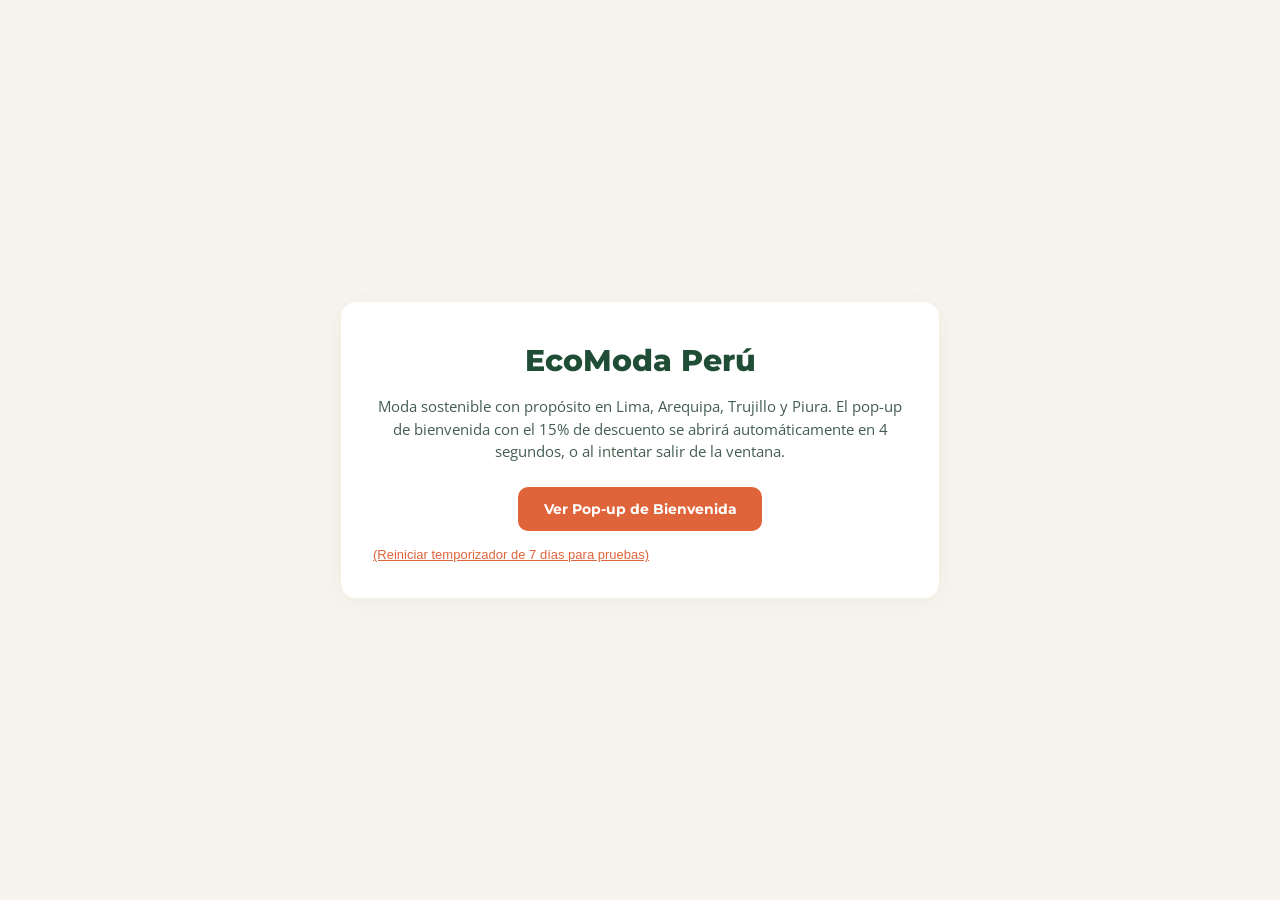
<file: popup-ecomoda.html>
<!doctype html>
<html lang="es">
<head>
  <meta charset="UTF-8" />
  <meta name="viewport" content="width=device-width, initial-scale=1.0" />
  <title>EcoModa | Pop-up de Bienvenida - 15% OFF</title>
  <meta name="description" content="Suscríbete a EcoModa y obtén un 15% de descuento en tu primera compra de moda sostenible." />

  <!-- Tipografías oficiales: Montserrat (700, 800) y Open Sans (400, 600) -->
  <link rel="preconnect" href="https://fonts.googleapis.com" />
  <link rel="preconnect" href="https://fonts.gstatic.com" crossorigin />
  <link href="https://fonts.googleapis.com/css2?family=Montserrat:wght@700;800&family=Open+Sans:wght@400;600&display=swap" rel="stylesheet" />

  <style>
    /* ==========================================================================
       IDENTIDAD VISUAL Y NUEVA PALETA VIBRANTE ECOMODA:
       - Verde Esmeralda Vibrante: #1E8E5A (botones activos, logo)
       - Verde Hoja Brillante:     #7CC242 (acentos, iconos, hover)
       - Verde Bosque Profundo:    #1F4D36 (títulos, textos de contraste)
       - Terracota Intenso:        #E0643A (Hover: #C8532B) (CTAs, 15% OFF)
       - Amarillo Ocre Cálido:     #F4B626
       - Turquesa Agua:            #2BB3A8
       - Beige Arena:              #F7F1E3
       - Blanco Roto:              #FFFDF8
       - Capa Oscura:              rgba(31, 77, 54, 0.65)
       ========================================================================== */
    :root {
      --color-esmeralda: #1E8E5A;
      --color-hoja: #7CC242;
      --color-verde: #1F4D36;
      --color-verde-dark: #163827;
      --color-beige: #F7F1E3;
      --color-beige-border: #DFD4BE;
      --color-blanco: #FFFDF8;
      --color-terracota: #E0643A;
      --color-terracota-hover: #C8532B;
      --color-amarillo-ocre: #F4B626;
      --color-turquesa: #2BB3A8;
      --color-gris-texto: #435E50;
      --color-gris-legal: #5E7267;
      --overlay-bg: rgba(31, 77, 54, 0.65);

      --font-title: 'Montserrat', -apple-system, BlinkMacSystemFont, 'Segoe UI', Roboto, sans-serif;
      --font-body: 'Open Sans', -apple-system, BlinkMacSystemFont, 'Segoe UI', Roboto, sans-serif;
    }

    *, *::before, *::after {
      box-sizing: border-box;
      margin: 0;
      padding: 0;
    }

    body {
      font-family: var(--font-body);
      font-size: 16px;
      line-height: 1.5;
      color: var(--color-verde);
      background-color: #F7F4EE;
      min-height: 100vh;
      display: flex;
      flex-direction: column;
      align-items: center;
      justify-content: center;
      padding: 1.5rem;
      -webkit-font-smoothing: antialiased;
    }

    /* Accesibilidad: foco visible */
    :focus-visible {
      outline: 2px solid var(--color-terracota);
      outline-offset: 2px;
    }

    /* Fondo de demostración en la página */
    .demo-page {
      max-width: 600px;
      text-align: center;
      padding: 2.25rem 2rem;
      background: #FFFFFF;
      border-radius: 16px;
      border: 1px solid var(--color-beige);
      box-shadow: 0 4px 20px rgba(46, 94, 62, 0.06);
    }

    .demo-page h1 {
      font-family: var(--font-title);
      font-weight: 800;
      font-size: 1.85rem;
      color: var(--color-verde);
      margin-bottom: 0.75rem;
    }

    .demo-page p {
      color: var(--color-gris-texto);
      margin-bottom: 1.5rem;
      font-size: 0.95rem;
    }

    .demo-btn {
      display: inline-flex;
      align-items: center;
      gap: 0.5rem;
      background: var(--color-terracota);
      color: #FFFFFF;
      border: none;
      padding: 0.8rem 1.6rem;
      font-family: var(--font-title);
      font-weight: 700;
      font-size: 0.875rem;
      border-radius: 10px;
      cursor: pointer;
      transition: background-color 0.2s, transform 0.15s;
    }

    .demo-btn:hover {
      background: var(--color-terracota-hover);
      transform: translateY(-1px);
    }

    .demo-reset-link {
      display: block;
      margin-top: 1rem;
      font-size: 0.8125rem;
      color: var(--color-terracota);
      background: none;
      border: none;
      cursor: pointer;
      text-decoration: underline;
    }

    /* ==========================================================================
       POP-UP OVERLAY (CAPA OSCURA SEMITRANSPARENTE RGBA(43, 43, 38, .55))
       ========================================================================== */
    .popup-overlay {
      position: fixed;
      inset: 0;
      background-color: var(--overlay-bg);
      backdrop-filter: blur(2px);
      -webkit-backdrop-filter: blur(2px);
      z-index: 9999;
      display: flex;
      align-items: center;
      justify-content: center;
      padding: 1rem;
      opacity: 0;
      visibility: hidden;
      transition: opacity 0.3s ease, visibility 0.3s ease;
    }

    .popup-overlay.is-open {
      opacity: 1;
      visibility: visible;
    }

    /* ==========================================================================
       VENTANA DEL POP-UP (MÁXIMO 560PX, BORDES 20PX, DOS COLUMNAS IGUALES)
       ========================================================================== */
    .popup-dialog {
      position: relative;
      width: 100%;
      max-width: 560px;
      background-color: var(--color-blanco);
      border-radius: 20px;
      box-shadow: 0 20px 45px -10px rgba(43, 43, 38, 0.4);
      overflow: hidden;
      display: grid;
      grid-template-columns: 1fr 1fr;
      transform: translateY(20px) scale(0.97);
      transition: transform 0.35s cubic-bezier(0.16, 1, 0.3, 1);
    }

    .popup-overlay.is-open .popup-dialog {
      transform: translateY(0) scale(1);
    }

    /* Respeto estricto a prefers-reduced-motion */
    @media (prefers-reduced-motion: reduce) {
      .popup-overlay {
        transition: none !important;
      }
      .popup-dialog {
        transform: none !important;
        transition: none !important;
      }
    }

    /* ==========================================================================
       BOTÓN CIRCULAR DE CERRAR (ESQUINA SUPERIOR DERECHA, 36PX)
       ========================================================================== */
    .popup-close-btn {
      position: absolute;
      top: 10px;
      right: 10px;
      width: 36px;
      height: 36px;
      border-radius: 50%;
      background: rgba(255, 255, 255, 0.85);
      backdrop-filter: blur(4px);
      -webkit-backdrop-filter: blur(4px);
      border: 1.5px solid var(--color-terracota);
      color: var(--color-terracota);
      font-size: 22px;
      line-height: 1;
      font-weight: 700;
      display: flex;
      align-items: center;
      justify-content: center;
      cursor: pointer;
      z-index: 10;
      transition: background-color 0.2s, transform 0.15s, color 0.2s;
      padding: 0;
    }

    .popup-close-btn:hover {
      background: var(--color-terracota);
      color: #FFFFFF;
      transform: scale(1.06);
    }

    .popup-close-btn:active {
      transform: scale(0.94);
    }

    /* ==========================================================================
       COLUMNA IZQUIERDA: BLOQUE DE MARCA (FOTO DATA URI + CAPA GRADIENTE 55%-80%)
       ========================================================================== */
    .popup-brand-col {
      position: relative;
      min-height: 280px;
      background: linear-gradient(
          180deg, 
          rgba(46, 94, 62, 0.55) 0%, 
          rgba(46, 94, 62, 0.80) 100%
        ),
        url("[data-uri]") center / cover no-repeat;
      padding: 1.75rem 1.25rem;
      display: flex;
      flex-direction: column;
      justify-content: center;
      color: #FFFFFF;
      text-align: left;
    }

    .popup-leaf-icon {
      width: 28px;
      height: 28px;
      margin-bottom: 0.65rem;
      color: #FFFFFF;
      display: inline-block;
    }

    .popup-discount-tag {
      font-family: var(--font-title);
      font-weight: 800;
      font-size: clamp(2.1rem, 6vw, 2.75rem);
      line-height: 0.95;
      color: var(--color-beige);
      text-transform: uppercase;
      letter-spacing: -0.02em;
      margin-bottom: 0.75rem;
      text-shadow: 0 2px 8px rgba(0, 0, 0, 0.25);
    }

    .popup-discount-tag span {
      display: block;
    }

    .popup-brand-title {
      font-family: var(--font-title);
      font-weight: 700;
      font-size: 1.15rem;
      line-height: 1.25;
      color: #FFFFFF;
      margin-bottom: 0.5rem;
      text-shadow: 0 1px 4px rgba(0, 0, 0, 0.2);
    }

    .popup-brand-text {
      font-family: var(--font-body);
      font-weight: 400;
      font-size: 0.8125rem;
      line-height: 1.45;
      color: #FFFFFF;
      opacity: 0.95;
      text-shadow: 0 1px 3px rgba(0, 0, 0, 0.3);
    }

    /* ==========================================================================
       COLUMNA DERECHA: FORMULARIO Y VALIDACIÓN
       ========================================================================== */
    .popup-form-col {
      padding: 1.75rem 1.5rem 1.5rem;
      display: flex;
      flex-direction: column;
      justify-content: center;
      background: var(--color-blanco);
      position: relative;
    }

    .popup-form-title {
      font-family: var(--font-title);
      font-weight: 700;
      font-size: 1.25rem;
      line-height: 1.2;
      color: var(--color-verde);
      margin-bottom: 0.25rem;
    }

    .popup-form-subtitle {
      font-family: var(--font-body);
      font-size: 0.8125rem;
      color: var(--color-gris-texto);
      margin-bottom: 1rem;
    }

    .popup-form-group {
      margin-bottom: 0.65rem;
      display: flex;
      flex-direction: column;
    }

    .popup-label {
      font-family: var(--font-body);
      font-weight: 600;
      font-size: 0.75rem;
      color: var(--color-verde);
      margin-bottom: 0.25rem;
    }

    .popup-input {
      font-family: var(--font-body);
      font-size: 0.8125rem;
      color: #222222;
      background-color: #FFFFFF;
      border: 1.5px solid var(--color-beige-border);
      border-radius: 8px;
      padding: 0.5rem 0.65rem;
      outline: none;
      transition: border-color 0.2s, box-shadow 0.2s;
      width: 100%;
    }

    .popup-input:focus {
      border-color: var(--color-verde);
      box-shadow: 0 0 0 3px rgba(46, 94, 62, 0.12);
    }

    .popup-input::placeholder {
      color: #999999;
    }

    /* Checkboxes de consentimiento */
    .popup-checkbox-group {
      display: flex;
      flex-direction: column;
      gap: 0.45rem;
      margin-top: 0.4rem;
      margin-bottom: 0.65rem;
    }

    .popup-checkbox-label {
      display: flex;
      align-items: flex-start;
      gap: 0.5rem;
      font-size: 13px;
      line-height: 1.35;
      color: var(--color-gris-texto);
      cursor: pointer;
      user-select: none;
    }

    .popup-checkbox {
      appearance: none;
      -webkit-appearance: none;
      width: 17px;
      height: 17px;
      border: 1.5px solid var(--color-beige-border);
      border-radius: 4px;
      background-color: #FFFFFF;
      cursor: pointer;
      flex-shrink: 0;
      margin-top: 1px;
      position: relative;
      transition: background-color 0.15s, border-color 0.15s;
    }

    .popup-checkbox:checked {
      background-color: var(--color-verde);
      border-color: var(--color-verde);
    }

    .popup-checkbox:checked::after {
      content: "";
      position: absolute;
      top: 2px;
      left: 5px;
      width: 4px;
      height: 8px;
      border: solid #FFFFFF;
      border-width: 0 2px 2px 0;
      transform: rotate(45deg);
    }

    .popup-checkbox:focus-visible {
      outline: 2px solid var(--color-terracota);
      outline-offset: 2px;
    }

    /* Nota legal */
    .popup-legal-note {
      font-size: 12px;
      line-height: 1.4;
      color: var(--color-gris-legal);
      margin-bottom: 0.85rem;
    }

    .popup-legal-link {
      color: var(--color-terracota);
      text-decoration: underline;
      font-weight: 600;
      cursor: pointer;
      background: none;
      border: none;
      padding: 0;
      font-size: inherit;
    }

    .popup-legal-link:hover {
      color: var(--color-terracota-hover);
    }

    /* Botón de envío en terracota */
    .popup-submit-btn {
      width: 100%;
      background-color: var(--color-terracota);
      color: #FFFFFF;
      font-family: var(--font-title);
      font-weight: 700;
      font-size: 0.9375rem;
      padding: 0.75rem 1rem;
      border: none;
      border-radius: 8px;
      cursor: pointer;
      letter-spacing: 0.02em;
      transition: background-color 0.2s, transform 0.15s, box-shadow 0.2s;
      box-shadow: 0 4px 12px rgba(181, 87, 58, 0.25);
    }

    .popup-submit-btn:hover {
      background-color: var(--color-terracota-hover);
      transform: translateY(-1px);
      box-shadow: 0 6px 16px rgba(181, 87, 58, 0.35);
    }

    .popup-submit-btn:active {
      transform: translateY(0);
    }

    /* Mensajes de error */
    .popup-error-box {
      margin-top: 0.65rem;
      padding: 0.5rem 0.65rem;
      border-radius: 6px;
      background-color: rgba(181, 87, 58, 0.08);
      border-left: 3px solid var(--color-terracota);
      color: var(--color-terracota);
      font-size: 0.75rem;
      line-height: 1.35;
      display: none;
    }

    .popup-error-box.is-visible {
      display: block;
    }

    /* ==========================================================================
       ESTADO DE ÉXITO (TRAS SUSCRIBIRSE CORRECTAMENTE)
       ========================================================================== */
    .popup-success-box {
      display: none;
      text-align: center;
      padding: 1.5rem 0.5rem;
    }

    .popup-success-box.is-visible {
      display: flex;
      flex-direction: column;
      align-items: center;
    }

    .popup-success-icon {
      width: 48px;
      height: 48px;
      color: var(--color-verde);
      margin-bottom: 0.75rem;
    }

    .popup-success-title {
      font-family: var(--font-title);
      font-weight: 700;
      font-size: 1.25rem;
      color: var(--color-verde);
      margin-bottom: 0.35rem;
    }

    .popup-success-subtitle {
      font-size: 0.8125rem;
      color: var(--color-gris-texto);
      margin-bottom: 1.25rem;
      max-width: 260px;
    }

    /* Recuadro punteado verde con texto terracota en Montserrat 800 */
    .popup-coupon-code-box {
      border: 2px dashed var(--color-verde);
      background-color: rgba(232, 220, 196, 0.3);
      padding: 0.75rem 1.5rem;
      border-radius: 12px;
      font-family: var(--font-title);
      font-weight: 800;
      font-size: 1.65rem;
      letter-spacing: 0.1em;
      color: var(--color-terracota);
      margin-bottom: 1rem;
      user-select: all;
    }

    .popup-copy-btn {
      display: inline-flex;
      align-items: center;
      gap: 0.4rem;
      background-color: var(--color-verde);
      color: #FFFFFF;
      font-family: var(--font-title);
      font-weight: 700;
      font-size: 0.8125rem;
      padding: 0.6rem 1.25rem;
      border: none;
      border-radius: 8px;
      cursor: pointer;
      transition: background-color 0.2s, transform 0.15s;
    }

    .popup-copy-btn:hover {
      background-color: var(--color-verde-dark);
      transform: translateY(-1px);
    }

    .popup-copy-feedback {
      font-size: 0.75rem;
      color: var(--color-verde);
      font-weight: 600;
      margin-top: 0.5rem;
      min-height: 1.2rem;
    }

    /* ==========================================================================
       RESPONSIVE EN MÓVIL: UNA SOLA COLUMNA CON BLOQUE DE MARCA ARRIBA
       ========================================================================== */
    @media (max-width: 600px) {
      .popup-dialog {
        grid-template-columns: 1fr;
        max-height: 90vh;
        overflow-y: auto;
      }

      .popup-brand-col {
        min-height: 200px;
        padding: 1.75rem 1.25rem 1.25rem;
        text-align: center;
        align-items: center;
      }

      .popup-discount-tag {
        font-size: 2rem;
        display: flex;
        gap: 0.4rem;
        justify-content: center;
      }

      .popup-discount-tag span {
        display: inline;
      }

      .popup-form-col {
        padding: 1.25rem 1.25rem 1.5rem;
      }

      .popup-close-btn {
        top: 8px;
        right: 8px;
        background: rgba(255, 255, 255, 0.95);
      }
    }
  </style>
</head>
<body>

  <!-- PÁGINA DE FONDO / DEMOSTRACIÓN -->
  <main class="demo-page">
    <h1>EcoModa Perú</h1>
    <p>
      Moda sostenible con propósito en Lima, Arequipa, Trujillo y Piura. El pop-up de bienvenida con el 15% de descuento se abrirá automáticamente en 4 segundos, o al intentar salir de la ventana.
    </p>
    <button type="button" class="demo-btn" id="openPopupManualBtn">
      <span>Ver Pop-up de Bienvenida</span>
    </button>
    <button type="button" class="demo-reset-link" id="resetStorageBtn">
      (Reiniciar temporizador de 7 días para pruebas)
    </button>
  </main>

  <!-- ==========================================================================
       POP-UP DE BIENVENIDA DE ECOMODA (ACCESIBLE, 2 COLUMNAS, 15% OFF)
       ========================================================================== -->
  <div 
    class="popup-overlay" 
    id="welcomePopupOverlay" 
    aria-hidden="true"
  >
    <div 
      class="popup-dialog" 
      role="dialog" 
      aria-modal="true" 
      aria-labelledby="popupDialogTitle"
      id="welcomePopupDialog"
      tabindex="-1"
    >
      <!-- Botón circular de cerrar (×, 36px, borde terracota, accesible) -->
      <button 
        type="button" 
        class="popup-close-btn" 
        id="popupCloseBtn" 
        aria-label="Cerrar ventana"
      >
        &times;
      </button>

      <!-- COLUMNA IZQUIERDA: BLOQUE DE MARCA -->
      <div class="popup-brand-col">
        <!-- Ícono de hojas verdes -->
        <svg class="popup-leaf-icon" viewBox="0 0 24 24" fill="none" stroke="currentColor" stroke-width="2" stroke-linecap="round" stroke-linejoin="round" aria-hidden="true">
          <path d="M11 20A7 7 0 0 1 9.8 6.1C15.5 5 17 4.48 19 2c1 2 2 4.18 2 8 0 5.5-4.78 10-10 10Z"/>
          <path d="M2 21c0-3 1.85-5.36 5.08-6C9.5 14.52 12 13 13 12"/>
        </svg>

        <!-- Texto 15% OFF en Montserrat 800 y Beige Arena -->
        <div class="popup-discount-tag">
          <span>15%</span>
          <span>OFF</span>
        </div>

        <!-- Título y descripción en blanco -->
        <h2 class="popup-brand-title">Bienvenida a EcoModa</h2>
        <p class="popup-brand-text">
          Suscríbete y recibe 15% de descuento en tu primera compra. Moda sostenible, estilo con propósito.
        </p>
      </div>

      <!-- COLUMNA DERECHA: FORMULARIO -->
      <div class="popup-form-col">
        
        <!-- Vista 1: Formulario de suscripción -->
        <div id="popupFormContainer">
          <h2 class="popup-form-title" id="popupDialogTitle">Recibe tu código</h2>
          <p class="popup-form-subtitle">Elige cómo quieres recibir tus novedades.</p>

          <form id="welcomePopupForm" novalidate>
            <!-- 1. Nombre (obligatorio) -->
            <div class="popup-form-group">
              <label for="popupNombre" class="popup-label">Nombre *</label>
              <input 
                type="text" 
                id="popupNombre" 
                name="nombre" 
                class="popup-input" 
                placeholder="Tu nombre completo" 
                autocomplete="name"
                required
              />
            </div>

            <!-- 2. Correo electrónico -->
            <div class="popup-form-group">
              <label for="popupEmail" class="popup-label">Correo electrónico</label>
              <input 
                type="email" 
                id="popupEmail" 
                name="email" 
                class="popup-input" 
                placeholder="tu@correo.com" 
                autocomplete="email"
              />
            </div>

            <!-- 3. Celular con código +51 -->
            <div class="popup-form-group">
              <label for="popupCelular" class="popup-label">Celular (con código +51)</label>
              <input 
                type="tel" 
                id="popupCelular" 
                name="celular" 
                class="popup-input" 
                placeholder="+51 999 999 999" 
                autocomplete="tel"
              />
            </div>

            <!-- Dos casillas de consentimiento SEPARADAS y desmarcadas por defecto -->
            <div class="popup-checkbox-group">
              <label class="popup-checkbox-label">
                <input type="checkbox" id="consentEmail" name="consentEmail" class="popup-checkbox" />
                <span>Acepto recibir correos de EcoModa con novedades y ofertas.</span>
              </label>

              <label class="popup-checkbox-label">
                <input type="checkbox" id="consentWhatsApp" name="consentWhatsApp" class="popup-checkbox" />
                <span>Acepto recibir mensajes de EcoModa por WhatsApp.</span>
              </label>
            </div>

            <!-- Nota legal Ley N.° 29733 -->
            <p class="popup-legal-note">
              Tus datos se usarán solo según tu consentimiento, conforme a la Ley N.° 29733. Puedes darte de baja cuando quieras. 
              <a href="#privacidad" class="popup-legal-link" id="legalPolicyLink">Política de privacidad</a>.
            </p>

            <!-- Botón de ancho completo en terracota -->
            <button type="submit" class="popup-submit-btn" id="popupSubmitBtn">
              Quiero mi 15% OFF
            </button>

            <!-- Mensaje de error dinámico con role="status" -->
            <div class="popup-error-box" id="popupErrorBox" role="status" aria-live="polite"></div>
          </form>
        </div>

        <!-- Vista 2: Éxito con cupón ECO15 -->
        <div class="popup-success-box" id="popupSuccessContainer" aria-live="polite">
          <svg class="popup-success-icon" viewBox="0 0 24 24" fill="none" stroke="currentColor" stroke-width="2.5" stroke-linecap="round" stroke-linejoin="round" aria-hidden="true">
            <path d="M22 11.08V12a10 10 0 1 1-5.93-9.14"/>
            <polyline points="22 4 12 14.01 9 11.01"/>
          </svg>
          <h3 class="popup-success-title">¡Gracias por sumarte!</h3>
          <p class="popup-success-subtitle">
            Usa este cupón en el checkout o menciónalo al pedir tu prenda por WhatsApp:
          </p>

          <!-- Recuadro punteado verde con texto terracota en Montserrat 800 -->
          <div class="popup-coupon-code-box" id="couponCodeDisplay">
            ECO15
          </div>

          <button type="button" class="popup-copy-btn" id="copyCouponBtn">
            <svg width="16" height="16" viewBox="0 0 24 24" fill="none" stroke="currentColor" stroke-width="2.5" stroke-linecap="round" stroke-linejoin="round" aria-hidden="true">
              <rect width="14" height="14" x="8" y="8" rx="2" ry="2"/>
              <path d="M4 16c-1.1 0-2-.9-2-2V4c0-1.1.9-2 2-2h10c1.1 0 2 .9 2 2"/>
            </svg>
            <span>Copiar código</span>
          </button>
          <div class="popup-copy-feedback" id="copyFeedback" aria-live="polite"></div>
        </div>

      </div>
    </div>
  </div>

  <!-- ==========================================================================
       LÓGICA JAVASCRIPT: APARICIÓN, VALIDACIÓN, LOCALSTORAGE & TRAP DE FOCO
       ========================================================================== -->
  <script>
    (function () {
      'use strict';

      // Constantes de configuración
      const STORAGE_KEY = "ecomoda_welcome_popup_timestamp";
      const SEVEN_DAYS_MS = 7 * 24 * 60 * 60 * 1000;
      const DISPLAY_DELAY_MS = 4000; // 4 segundos tras cargar
      const COUPON_CODE = "ECO15";

      // Elementos del DOM
      const overlay = document.getElementById("welcomePopupOverlay");
      const dialog = document.getElementById("welcomePopupDialog");
      const closeBtn = document.getElementById("popupCloseBtn");
      const form = document.getElementById("welcomePopupForm");
      const formContainer = document.getElementById("popupFormContainer");
      const successContainer = document.getElementById("popupSuccessContainer");
      const errorBox = document.getElementById("popupErrorBox");
      const copyBtn = document.getElementById("copyCouponBtn");
      const copyFeedback = document.getElementById("copyFeedback");
      const openManualBtn = document.getElementById("openPopupManualBtn");
      const resetStorageBtn = document.getElementById("resetStorageBtn");

      // Campos del formulario
      const inputNombre = document.getElementById("popupNombre");
      const inputEmail = document.getElementById("popupEmail");
      const inputCelular = document.getElementById("popupCelular");
      const checkEmail = document.getElementById("consentEmail");
      const checkWhatsApp = document.getElementById("consentWhatsApp");

      // Manejo de foco previo
      let previousActiveElement = null;
      let hasTriggeredInSession = false;

      /* -------------------------------------------------------------
         1. COMPROBACIÓN DE REGLA DE 7 DÍAS EN LOCALSTORAGE (TRY / CATCH)
         ------------------------------------------------------------- */
      function shouldShowPopup() {
        try {
          const storedTime = localStorage.getItem(STORAGE_KEY);
          if (!storedTime) return true;
          const timeElapsed = Date.now() - parseInt(storedTime, 10);
          return timeElapsed >= SEVEN_DAYS_MS;
        } catch (e) {
          // Si el navegador bloquea localStorage (modo incógnito estricto), permitimos mostrar
          return true;
        }
      }

      function markPopupAsShown() {
        try {
          localStorage.setItem(STORAGE_KEY, Date.now().toString());
        } catch (e) {
          // Fallo silencioso si cookies/localStorage están bloqueados
        }
      }

      /* -------------------------------------------------------------
         2. APERTURA Y CIERRE CON TRAP DE FOCO ACCESIBLE
         ------------------------------------------------------------- */
      function openPopup() {
        if (overlay.classList.contains("is-open")) return;
        hasTriggeredInSession = true;
        markPopupAsShown();

        previousActiveElement = document.activeElement;
        overlay.classList.add("is-open");
        overlay.setAttribute("aria-hidden", "false");

        // Foco al primer campo del formulario o al botón de cerrar
        setTimeout(() => {
          if (inputNombre && inputNombre.offsetParent !== null) {
            inputNombre.focus();
          } else {
            closeBtn.focus();
          }
        }, 100);

        document.addEventListener("keydown", handleKeydownTrap);
      }

      function closePopup() {
        if (!overlay.classList.contains("is-open")) return;
        overlay.classList.remove("is-open");
        overlay.setAttribute("aria-hidden", "true");
        document.removeEventListener("keydown", handleKeydownTrap);

        // Devolver el foco al elemento que lo abrió
        if (previousActiveElement && typeof previousActiveElement.focus === "function") {
          previousActiveElement.focus();
        }
      }

      /* -------------------------------------------------------------
         3. FOCUS TRAP (EL FOCO SE QUEDA DENTRO DE LA VENTANA)
         ------------------------------------------------------------- */
      function getFocusableElements() {
        return dialog.querySelectorAll(
          "button:not([disabled]), input:not([disabled]), a[href], [tabindex]:not([tabindex=\"-1\"])"
        );
      }

      function handleKeydownTrap(e) {
        // Tecla Escape para cerrar
        if (e.key === "Escape" || e.keyCode === 27) {
          e.preventDefault();
          closePopup();
          return;
        }

        // Trampa de tabulación
        if (e.key === "Tab" || e.keyCode === 9) {
          const focusables = Array.from(getFocusableElements()).filter(
            el => el.offsetParent !== null
          );
          if (focusables.length === 0) return;

          const firstEl = focusables[0];
          const lastEl = focusables[focusables.length - 1];

          if (e.shiftKey) {
            // Shift + Tab: si estamos en el primer elemento, ir al último
            if (document.activeElement === firstEl) {
              e.preventDefault();
              lastEl.focus();
            }
          } else {
            // Tab: si estamos en el último elemento, ir al primero
            if (document.activeElement === lastEl) {
              e.preventDefault();
              firstEl.focus();
            }
          }
        }
      }

      /* -------------------------------------------------------------
         4. DISPARADORES: A LOS 4 SEGUNDOS O POR EXIT INTENT (SALIDA ARRIBA)
         ------------------------------------------------------------- */
      if (shouldShowPopup()) {
        // Disparador 1: 4 segundos tras cargar
        setTimeout(() => {
          if (!hasTriggeredInSession) {
            openPopup();
          }
        }, DISPLAY_DELAY_MS);

        // Disparador 2: Cursor sale por la parte superior de la ventana (Exit Intent)
        document.addEventListener("mouseleave", function handleExitIntent(e) {
          if (e.clientY <= 0 && !hasTriggeredInSession) {
            openPopup();
            document.removeEventListener("mouseleave", handleExitIntent);
          }
        });
      }

      // Eventos para cerrar: botón × o clic fuera de la ventana
      closeBtn.addEventListener("click", closePopup);

      overlay.addEventListener("click", (e) => {
        if (e.target === overlay) {
          closePopup();
        }
      });

      // Botones auxiliares de la demo
      if (openManualBtn) {
        openManualBtn.addEventListener("click", openPopup);
      }
      if (resetStorageBtn) {
        resetStorageBtn.addEventListener("click", () => {
          try {
            localStorage.removeItem(STORAGE_KEY);
            alert("Temporizador de 7 días reiniciado. Ahora el pop-up se mostrará de nuevo.");
          } catch (e) {}
        });
      }

      /* -------------------------------------------------------------
         5. VALIDACIÓN DEL FORMULARIO SEGÚN REGLAS ESPECIFICADAS
         ------------------------------------------------------------- */
      function validateEmail(email) {
        return /^[^\s@]+@[^\s@]+\.[^\s@]+$/.test(email);
      }

      function showError(message) {
        errorBox.textContent = message;
        errorBox.classList.add("is-visible");
      }

      function clearError() {
        errorBox.textContent = "";
        errorBox.classList.remove("is-visible");
      }

      form.addEventListener("submit", (e) => {
        e.preventDefault();
        clearError();

        const nombre = inputNombre.value.trim();
        const email = inputEmail.value.trim();
        const celular = inputCelular.value.trim();
        const wantsEmail = checkEmail.checked;
        const wantsWhatsApp = checkWhatsApp.checked;

        // Regla 1: El nombre es obligatorio
        if (!nombre) {
          showError("Por favor ingresa tu nombre completo.");
          inputNombre.focus();
          return;
        }

        // Regla 2: Debe marcarse al menos una casilla de consentimiento
        if (!wantsEmail && !wantsWhatsApp) {
          showError("Elige al menos un medio para recibir tus novedades (correo o WhatsApp).");
          checkEmail.focus();
          return;
        }

        // Regla 3: Si marca correo, el correo es obligatorio
        if (wantsEmail) {
          if (!email) {
            showError("Has seleccionado recibir novedades por correo; ingresa tu correo electrónico.");
            inputEmail.focus();
            return;
          }
          if (!validateEmail(email)) {
            showError("Por favor ingresa un correo electrónico válido (ej: nombre@correo.com).");
            inputEmail.focus();
            return;
          }
        }

        // Regla 4: Si marca WhatsApp, el celular es obligatorio
        if (wantsWhatsApp) {
          if (!celular) {
            showError("Has seleccionado recibir novedades por WhatsApp; ingresa tu número de celular.");
            inputCelular.focus();
            return;
          }
          // Validación de celular en Perú (+51 o 9 dígitos)
          const digitsOnly = celular.replace(/\D/g, "");
          if (digitsOnly.length < 9) {
            showError("Por favor ingresa un número de celular válido de 9 dígitos.");
            inputCelular.focus();
            return;
          }
        }

        /* ==============================================================
           ENVÍO DE DATOS A TU SERVICIO DE CORREO / WHATSAPP:
           Aquí conectas tu webhook, API o backend guardando el
           consentimiento expreso conforme a la Ley N.° 29733:
           
           fetch("/api/subscribe", {
             method: "POST",
             headers: { "Content-Type": "application/json" },
             body: JSON.stringify({
               nombre: nombre,
               email: wantsEmail ? email : null,
               whatsapp: wantsWhatsApp ? celular : null,
               consentEmail: wantsEmail,
               consentWhatsApp: wantsWhatsApp,
               legalConsentDate: new Date().toISOString(),
               promoCodeGranted: "ECO15"
             })
           });
           ============================================================== */

        // Al suscribirse correctamente, oculta el formulario y muestra la vista de éxito
        formContainer.style.display = "none";
        successContainer.classList.add("is-visible");

        // Foco accesible al botón de copiar código
        setTimeout(() => {
          copyBtn.focus();
        }, 100);
      });

      /* -------------------------------------------------------------
         6. COPIAR CÓDIGO AL PORTAPAPELES CON FEEDBACK VISUAL
         ------------------------------------------------------------- */
      copyBtn.addEventListener("click", () => {
        if (navigator.clipboard && navigator.clipboard.writeText) {
          navigator.clipboard.writeText(COUPON_CODE).then(() => {
            copyFeedback.textContent = "¡Código ECO15 copiado al portapapeles!";
            copyBtn.innerHTML = "<span>✓ ¡Copiado!</span>";
            setTimeout(() => {
              copyBtn.innerHTML = `
                <svg width="16" height="16" viewBox="0 0 24 24" fill="none" stroke="currentColor" stroke-width="2.5" stroke-linecap="round" stroke-linejoin="round" aria-hidden="true">
                  <rect width="14" height="14" x="8" y="8" rx="2" ry="2"/>
                  <path d="M4 16c-1.1 0-2-.9-2-2V4c0-1.1.9-2 2-2h10c1.1 0 2 .9 2 2"/>
                </svg>
                <span>Copiar código</span>
              `;
            }, 3000);
          }).catch(() => {
            copyFeedback.textContent = "Código: ECO15";
          });
        } else {
          // Fallback para navegadores antiguos
          copyFeedback.textContent = "Código: ECO15 (Copia manualmente)";
        }
      });

    })();
  </script>
</body>
</html>
</file>
